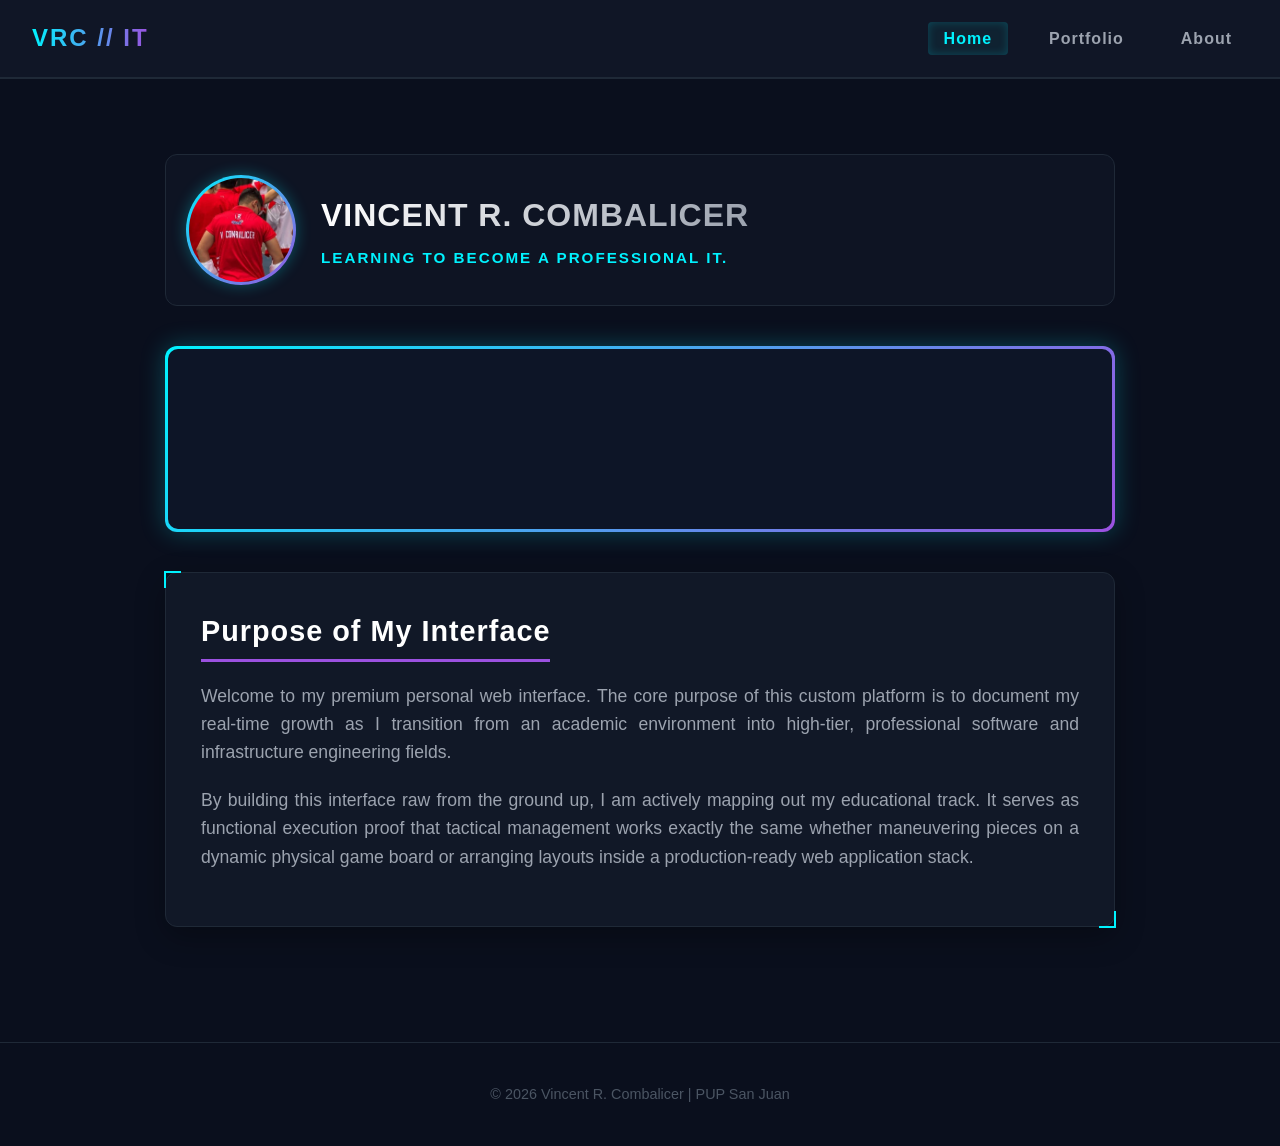
<file: Index.html>
<!DOCTYPE html>
<html lang="en">
<head>
    <meta charset="UTF-8">
    <meta name="viewport" content="width=device-width, initial-scale=1.0">
    <title>Home | VRC SYSTEM</title>
    <link rel="stylesheet" href="style.css">
</head>
<body>

    <nav>
        <div class="logo">VRC // IT</div>
        <ul>
            <li><a href="index.html" class="active">Home</a></li>
            <li><a href="portfolio.html">Portfolio</a></li>
            <li><a href="about.html">About</a></li>
        </ul>
    </nav>

    <div class="container">
        <div class="profile-header-block">
            <div class="profile-img-container">
                <div class="profile-img-frame">
                    <img src="vincentprofile.jpg" onerror="this.src='vincentprofile.png'; this.onerror=null;" alt="Vincent Combalicer">
                </div>
            </div>
            <div class="profile-meta">
                <h1>VINCENT R. COMBALICER</h1>
                <p>LEARNING TO BECOME A PROFESSIONAL IT.</p>
            </div>
        </div>

        <div class="slideshow-frame">
            <div class="slideshow-inner">
                <div class="slide-text">BUILDING THE FUTURE ONE STRATEGIC MOVE AT A TIME.</div>
                <div class="slide-text">VINCENT R. COMBALICER IT STUDENT & STRATEGIST.</div>
                <div class="slide-text">WELCOME TO MY LIVE EVOLVING TECH INTERFACE.</div>
            </div>
        </div>

        <div class="content-box">
            <h2>Purpose of My Interface</h2>
            <p>
                Welcome to my premium personal web interface. The core purpose of this custom platform is to document my real-time growth as I transition from an academic environment into high-tier, professional software and infrastructure engineering fields. 
            </p>
            <p>
                By building this interface raw from the ground up, I am actively mapping out my educational track. It serves as functional execution proof that tactical management works exactly the same whether maneuvering pieces on a dynamic physical game board or arranging layouts inside a production-ready web application stack.
            </p>
        </div>
    </div>

    <footer>
    &copy; 2026 Vincent R. Combalicer | PUP San Juan
    </footer>

</body>
</html>
</file>
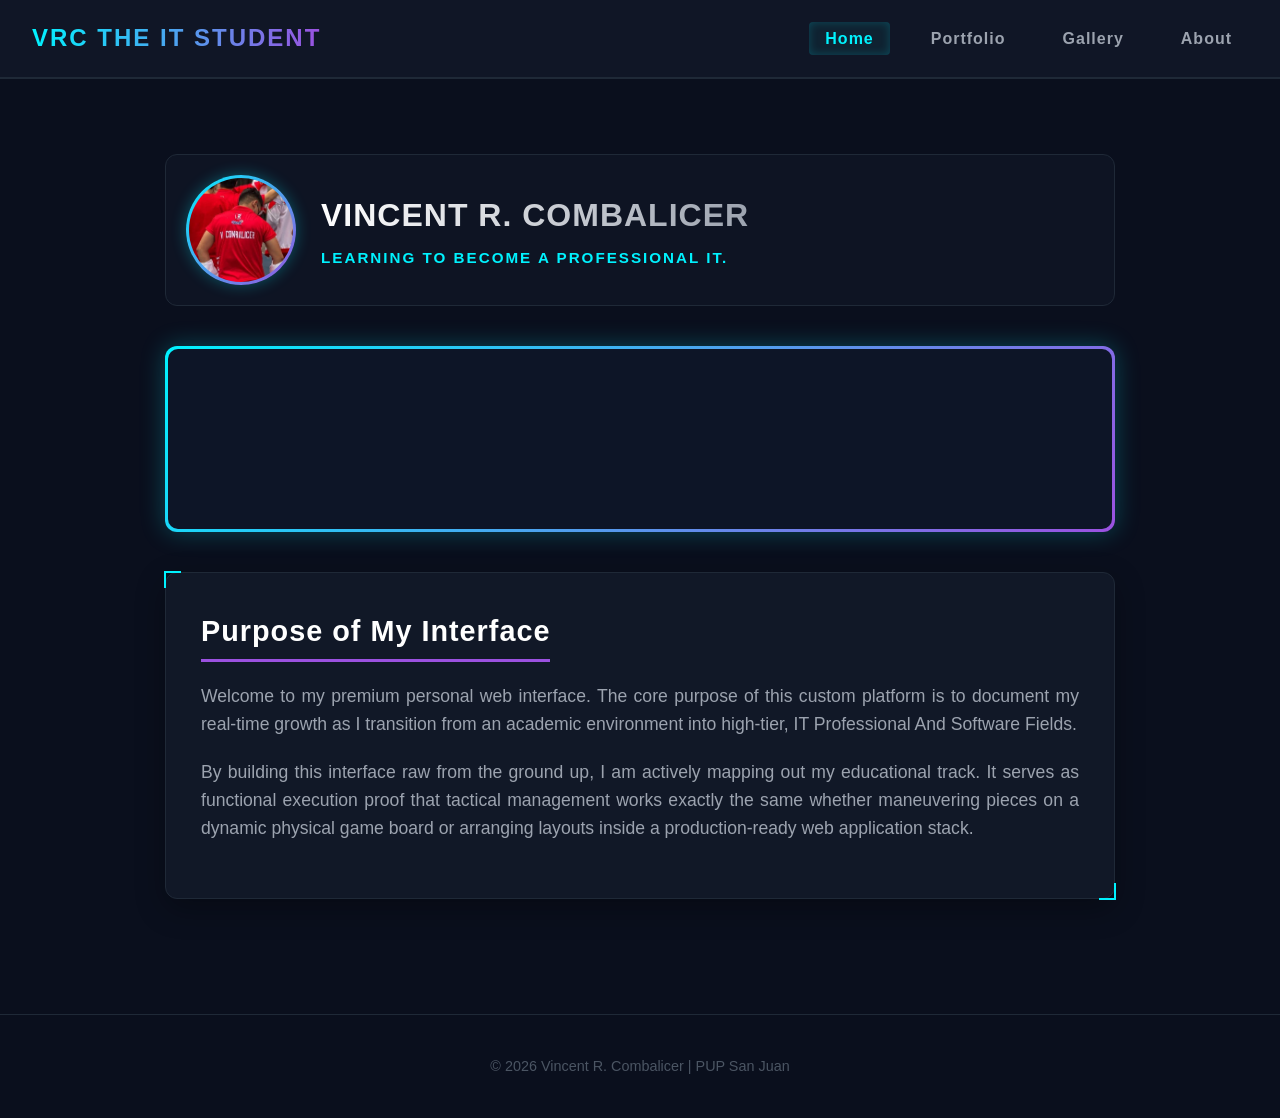
<file: index.html>
<!DOCTYPE html>
<html lang="en">
<head>
    <meta charset="UTF-8">
    <meta name="viewport" content="width=device-width, initial-scale=1.0">
    <title>Home | VRC SYSTEM</title>
    <link rel="stylesheet" href="style.css">
</head>
<body>

    <nav>
        <div class="logo">VRC THE IT STUDENT</div>
        <ul>
            <li><a href="index.html" class="active">Home</a></li>
            <li><a href="portfolio.html">Portfolio</a></li>
            <li><a href="gallery.html">Gallery</a></li>
            <li><a href="about.html">About</a></li>
        </ul>
    </nav>

    <div class="container">
        <div class="profile-header-block">
            <div class="profile-img-container">
                <div class="profile-img-frame">
                    <img src="vincentprofile.jpg" onerror="this.src='vincentprofile.png'; this.onerror=null;" alt="Vincent Combalicer">
                </div>
            </div>
            <div class="profile-meta">
                <h1>VINCENT R. COMBALICER</h1>
                <p>LEARNING TO BECOME A PROFESSIONAL IT.</p>
            </div>
        </div>

        <div class="slideshow-frame">
            <div class="slideshow-inner">
                <div class="slide-text">BUILDING THE FUTURE ONE STRATEGIC MOVE AT A TIME.</div>
                <div class="slide-text">VINCENT R. COMBALICER IT STUDENT & STRATEGIST.</div>
                <div class="slide-text">WELCOME TO MY LIVE EVOLVING TECH INTERFACE.</div>
            </div>
        </div>

        <div class="content-box">
            <h2>Purpose of My Interface</h2>
            <p>
                Welcome to my premium personal web interface. The core purpose of this custom platform is to document my real-time growth as I transition from an academic environment into high-tier, IT Professional And Software Fields. 
            </p>
            <p>
                By building this interface raw from the ground up, I am actively mapping out my educational track. It serves as functional execution proof that tactical management works exactly the same whether maneuvering pieces on a dynamic physical game board or arranging layouts inside a production-ready web application stack.
            </p>
        </div>
    </div>

    <footer>
        &copy; 2026 Vincent R. Combalicer | PUP San Juan
    </footer>

</body>
</html>
</file>
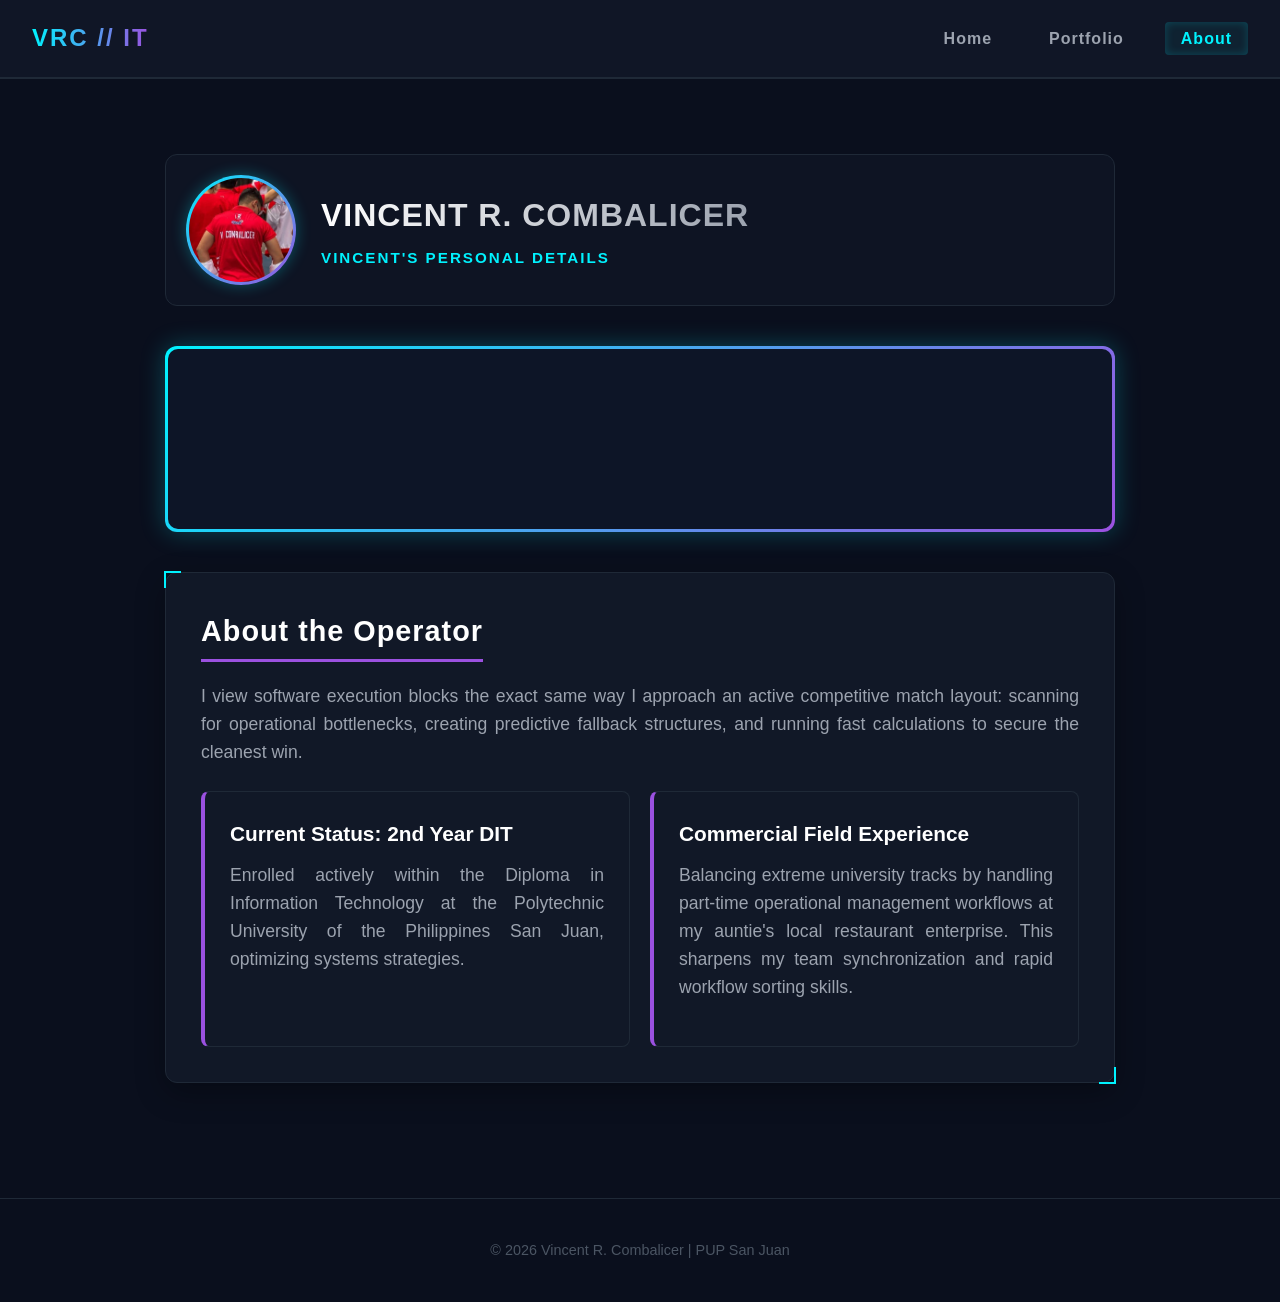
<file: About.html>
<!DOCTYPE html>
<html lang="en">
<head>
    <meta charset="UTF-8">
    <meta name="viewport" content="width=device-width, initial-scale=1.0">
    <title>About | Vincent Personal Specs</title>
    <link rel="stylesheet" href="style.css">
</head>
<body>

    <nav>
        <div class="logo">VRC // IT</div>
        <ul>
            <li><a href="index.html">Home</a></li>
            <li><a href="portfolio.html">Portfolio</a></li>
            <li><a href="about.html" class="active">About</a></li>
        </ul>
    </nav>

    <div class="container">
        <div class="profile-header-block">
            <div class="profile-img-container">
                <div class="profile-img-frame">
                    <img src="vincentprofile.jpg" onerror="this.src='vincentprofile.png'; this.onerror=null;" alt="Vincent Combalicer">
                </div>
            </div>
            <div class="profile-meta">
                <h1>VINCENT R. COMBALICER</h1>
                <p>Vincent's Personal Details</p>
            </div>
        </div>

        <div class="slideshow-frame">
            <div class="slideshow-inner">
                <div class="slide-text">ANALYTICAL FRAMEWORK AGILE BALANCING.</div>
                <div class="slide-text">MANAGING REAL-WORLD OPERATIONS AND ACADEMICS.</div>
                <div class="slide-text">CRITICAL THINKING SYSTEM DESIGNED TO SOLVE PROBLEMS.</div>
            </div>
        </div>

        <div class="content-box">
            <h2>About the Operator</h2>
            <p>
                I view software execution blocks the exact same way I approach an active competitive match layout: scanning for operational bottlenecks, creating predictive fallback structures, and running fast calculations to secure the cleanest win.
            </p>

            <div class="grid-layout">
                <div class="feature-card" style="border-left-color: var(--neon-purple);">
                    <h3>Current Status: 2nd Year DIT</h3>
                    <p>Enrolled actively within the Diploma in Information Technology at the Polytechnic University of the Philippines San Juan, optimizing systems strategies.</p>
                </div>

                <div class="feature-card" style="border-left-color: var(--neon-purple);">
                    <h3>Commercial Field Experience</h3>
                    <p>Balancing extreme university tracks by handling part-time operational management workflows at my auntie's local restaurant enterprise. This sharpens my team synchronization and rapid workflow sorting skills.</p>
                </div>
            </div>
        </div>
    </div>

    <footer>
    &copy; 2026 Vincent R. Combalicer | PUP San Juan
    </footer>

</body>
</html>
</file>
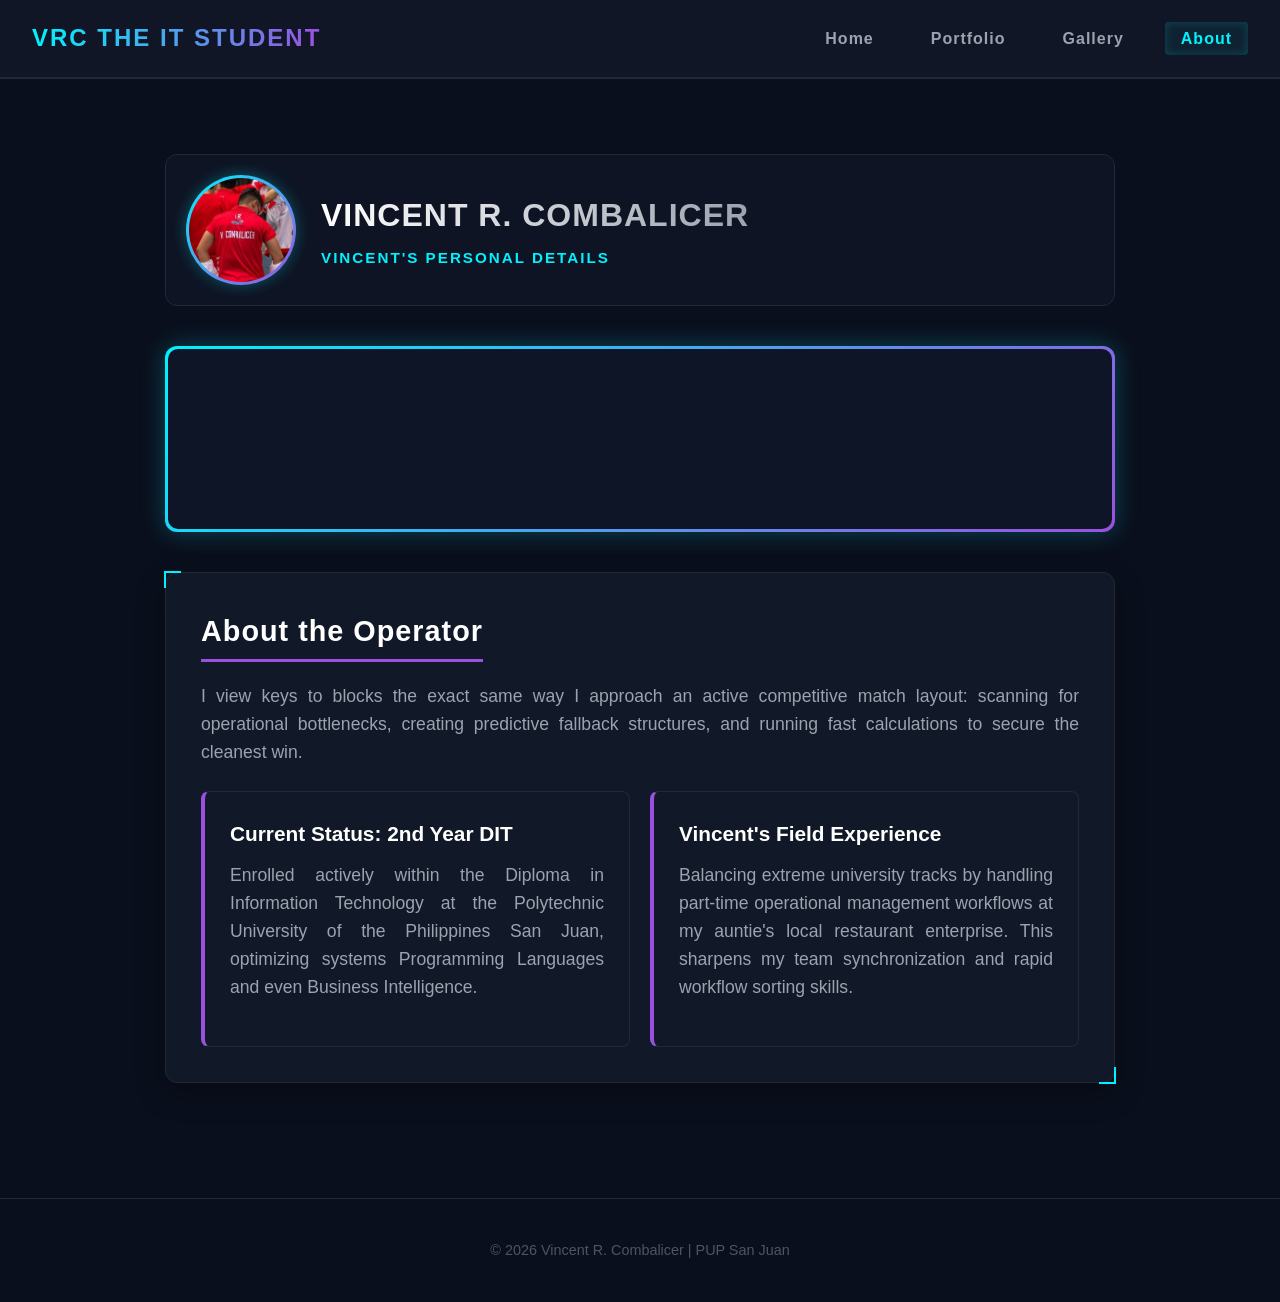
<file: about.html>
<!DOCTYPE html>
<html lang="en">
<head>
    <meta charset="UTF-8">
    <meta name="viewport" content="width=device-width, initial-scale=1.0">
    <title>About | Vincent Personal Specs</title>
    <link rel="stylesheet" href="style.css">
</head>
<body>

    <nav>
        <div class="logo">VRC THE IT STUDENT</div>
        <ul>
            <li><a href="index.html">Home</a></li>
            <li><a href="portfolio.html">Portfolio</a></li>
            <li><a href="gallery.html">Gallery</a></li>
            <li><a href="about.html" class="active">About</a></li>
        </ul>
    </nav>

    <div class="container">
        <div class="profile-header-block">
            <div class="profile-img-container">
                <div class="profile-img-frame">
                    <img src="vincentprofile.jpg" onerror="this.src='vincentprofile.png'; this.onerror=null;" alt="Vincent Combalicer">
                </div>
            </div>
            <div class="profile-meta">
                <h1>VINCENT R. COMBALICER</h1>
                <p>Vincent's Personal Details</p>
            </div>
        </div>

        <div class="slideshow-frame">
            <div class="slideshow-inner">
                <div class="slide-text">WORK AND STUDIES AGILE BALANCING.</div>
                <div class="slide-text">MANAGING REAL-WORLD OPERATIONS AND ACADEMICS.</div>
                <div class="slide-text">CRITICAL THINKING SYSTEM DESIGNED TO SOLVE PROBLEMS.</div>
            </div>
        </div>

        <div class="content-box">
            <h2>About the Operator</h2>
            <p>
                I view keys to blocks the exact same way I approach an active competitive match layout: scanning for operational bottlenecks, creating predictive fallback structures, and running fast calculations to secure the cleanest win.
            </p>

            <div class="grid-layout">
                <div class="feature-card" style="border-left-color: var(--neon-purple);">
                    <h3>Current Status: 2nd Year DIT</h3>
                    <p>Enrolled actively within the Diploma in Information Technology at the Polytechnic University of the Philippines San Juan, optimizing systems Programming Languages and even Business Intelligence.</p>
                </div>

                <div class="feature-card" style="border-left-color: var(--neon-purple);">
                    <h3>Vincent's Field Experience</h3>
                    <p>Balancing extreme university tracks by handling part-time operational management workflows at my auntie's local restaurant enterprise. This sharpens my team synchronization and rapid workflow sorting skills.</p>
                </div>
            </div>
        </div>
    </div>

    <footer>
        &copy; 2026 Vincent R. Combalicer | PUP San Juan
    </footer>

</body>
</html>
</file>
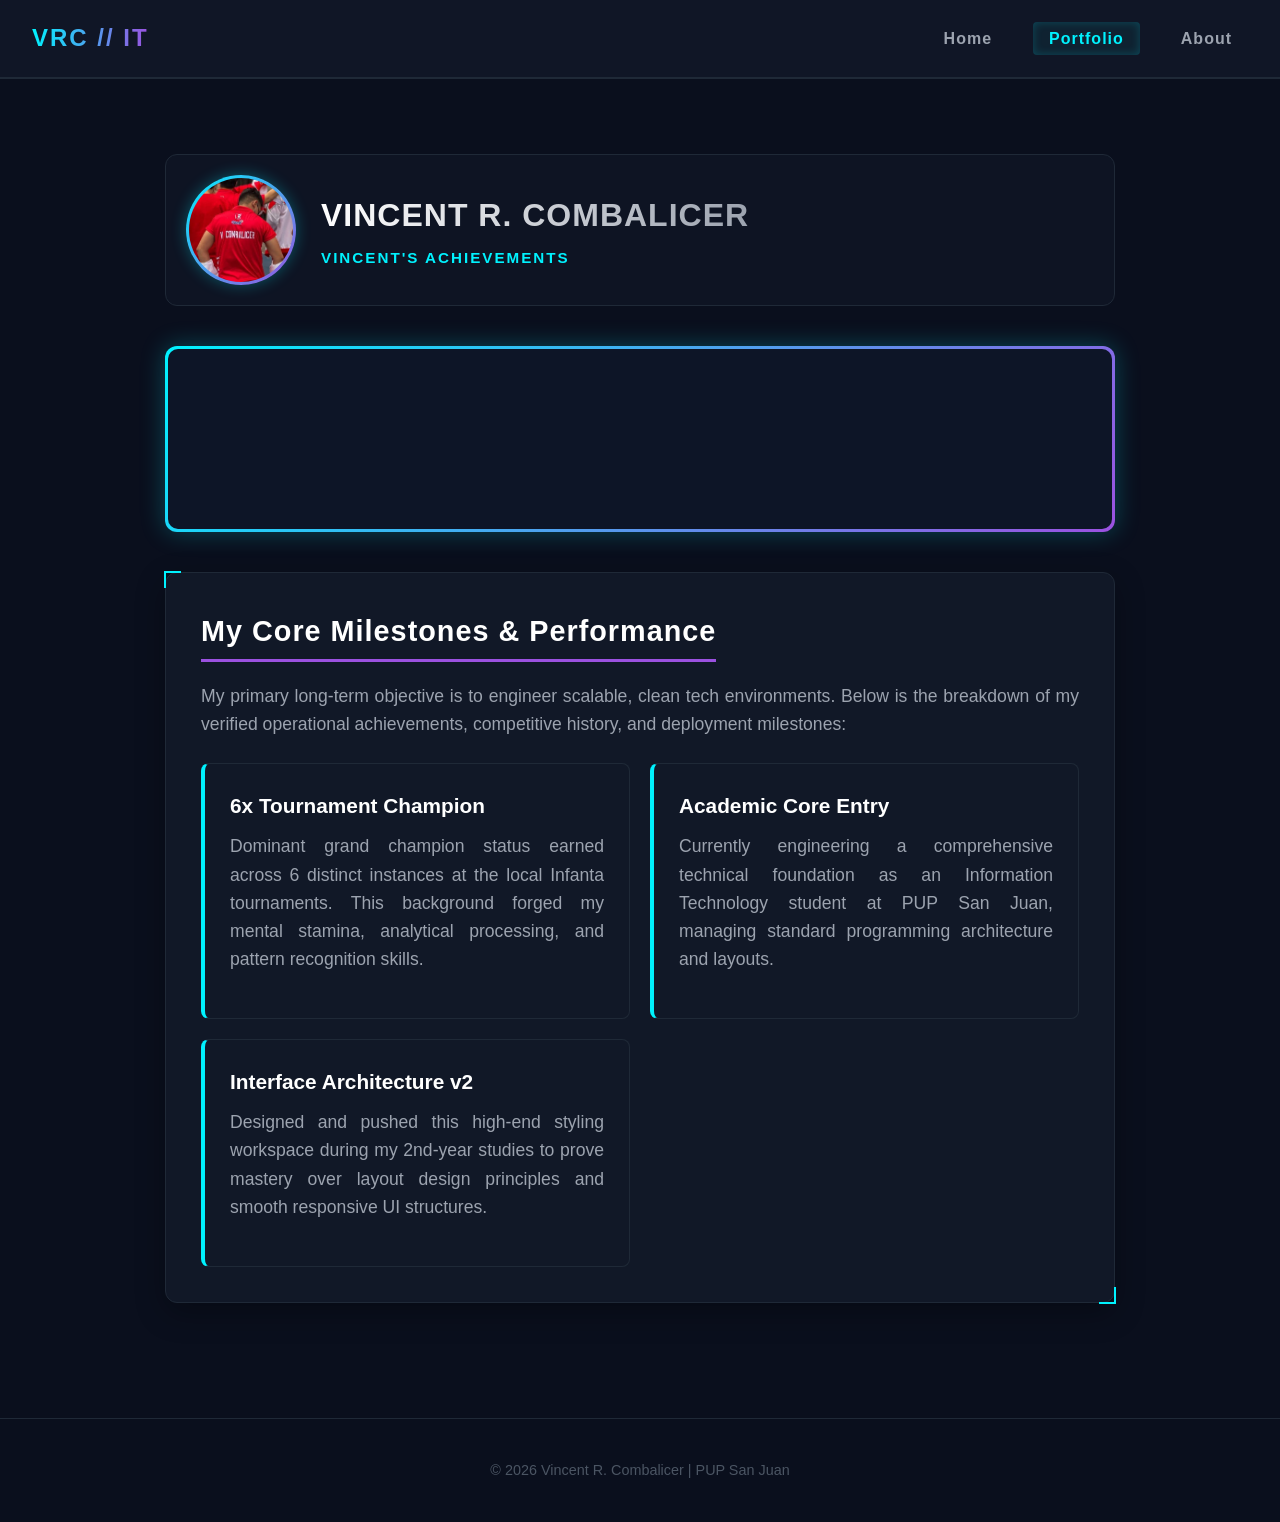
<file: Portfolio.html>
<!DOCTYPE html>
<html lang="en">
<head>
    <meta charset="UTF-8">
    <meta name="viewport" content="width=device-width, initial-scale=1.0">
    <title>Portfolio | Vincent Achievements</title>
    <link rel="stylesheet" href="style.css">
</head>
<body>

    <nav>
        <div class="logo">VRC // IT</div>
        <ul>
            <li><a href="index.html">Home</a></li>
            <li><a href="portfolio.html" class="active">Portfolio</a></li>
            <li><a href="about.html">About</a></li>
        </ul>
    </nav>

    <div class="container">
        <div class="profile-header-block">
            <div class="profile-img-container">
                <div class="profile-img-frame">
                    <img src="vincentprofile.jpg" onerror="this.src='vincentprofile.png'; this.onerror=null;" alt="Vincent Combalicer">
                </div>
            </div>
            <div class="profile-meta">
                <h1>VINCENT R. COMBALICER</h1>
                <p>Vincent's Achievements</p>
            </div>
        </div>

        <div class="slideshow-frame">
            <div class="slideshow-inner">
                <div class="slide-text">DRIVEN BY EXCELLENCE PROVEN BY INTELLIGENCE.</div>
                <div class="slide-text">COMPETITIVE BACKGROUND TRANSLATED TO CLEAN LOGIC.</div>
                <div class="slide-text">HIGH KNOWLEDGE TRACK RECORD MAX PRESSURE VICTORIES.</div>
            </div>
        </div>

        <div class="content-box">
            <h2>My Core Milestones & Performance</h2>
            <p>
                My primary long-term objective is to engineer scalable, clean tech environments. Below is the breakdown of my verified operational achievements, competitive history, and deployment milestones:
            </p>

            <div class="grid-layout">
                <div class="feature-card">
                    <h3>6x Tournament Champion</h3>
                    <p>Dominant grand champion status earned across 6 distinct instances at the local Infanta tournaments. This background forged my mental stamina, analytical processing, and pattern recognition skills.</p>
                </div>

                <div class="feature-card">
                    <h3>Academic Core Entry</h3>
                    <p>Currently engineering a comprehensive technical foundation as an Information Technology student at PUP San Juan, managing standard programming architecture and layouts.</p>
                </div>

                <div class="feature-card">
                    <h3>Interface Architecture v2</h3>
                    <p>Designed and pushed this high-end styling workspace during my 2nd-year studies to prove mastery over layout design principles and smooth responsive UI structures.</p>
                </div>
            </div>
        </div>
    </div>

    <footer>
    &copy; 2026 Vincent R. Combalicer | PUP San Juan
    </footer>

</body>
</html>
</file>
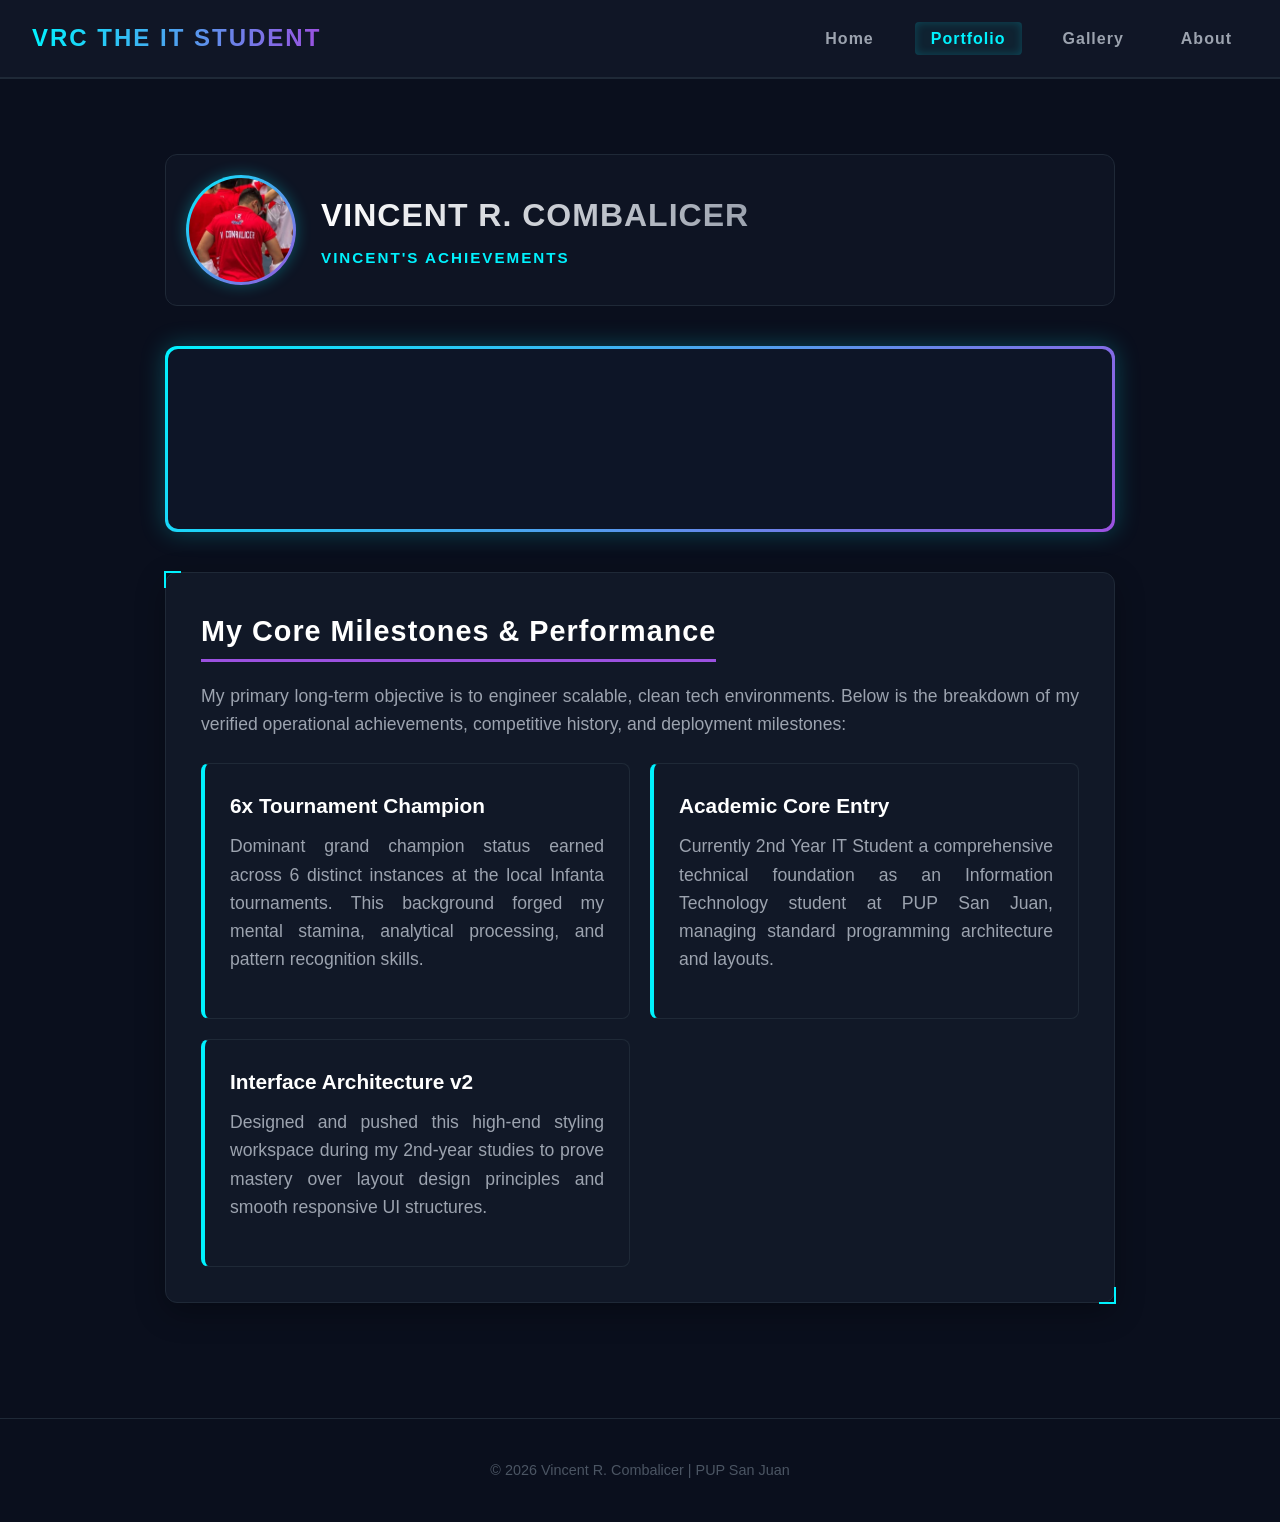
<file: portfolio.html>
<!DOCTYPE html>
<html lang="en">
<head>
    <meta charset="UTF-8">
    <meta name="viewport" content="width=device-width, initial-scale=1.0">
    <title>Portfolio | Vincent Achievements</title>
    <link rel="stylesheet" href="style.css">
</head>
<body>

    <nav>
        <div class="logo">VRC THE IT STUDENT</div>
        <ul>            
            <li><a href="index.html">Home</a></li>
            <li><a href="portfolio.html" class="active">Portfolio</a></li>
            <li><a href="gallery.html">Gallery</a></li>
            <li><a href="about.html">About</a></li>
        </ul>
    </nav>

    <div class="container">
        <div class="profile-header-block">
            <div class="profile-img-container">
                <div class="profile-img-frame">
                    <img src="vincentprofile.jpg" onerror="this.src='vincentprofile.png'; this.onerror=null;" alt="Vincent Combalicer">
                </div>
            </div>
            <div class="profile-meta">
                <h1>VINCENT R. COMBALICER</h1>
                <p>Vincent's Achievements</p>
            </div>
        </div>

        <div class="slideshow-frame">
            <div class="slideshow-inner">
                <div class="slide-text">DRIVEN BY EXCELLENCE PROVEN BY INTELLIGENCE.</div>
                <div class="slide-text">COMPETITIVE BACKGROUND TRANSLATED TO CLEAN LOGIC.</div>
                <div class="slide-text">HIGH KNOWLEDGE TRACK RECORD MAX PRESSURE VICTORIES.</div>
            </div>
        </div>

        <div class="content-box">
            <h2>My Core Milestones & Performance</h2>
            <p>
                My primary long-term objective is to engineer scalable, clean tech environments. Below is the breakdown of my verified operational achievements, competitive history, and deployment milestones:
            </p>

            <div class="grid-layout">
                <div class="feature-card">
                    <h3>6x Tournament Champion</h3>
                    <p>Dominant grand champion status earned across 6 distinct instances at the local Infanta tournaments. This background forged my mental stamina, analytical processing, and pattern recognition skills.</p>
                </div>

                <div class="feature-card">
                    <h3>Academic Core Entry</h3>
                    <p>Currently 2nd Year IT Student a comprehensive technical foundation as an Information Technology student at PUP San Juan, managing standard programming architecture and layouts.</p>
                </div>

                <div class="feature-card">
                    <h3>Interface Architecture v2</h3>
                    <p>Designed and pushed this high-end styling workspace during my 2nd-year studies to prove mastery over layout design principles and smooth responsive UI structures.</p>
                </div>
            </div>
        </div>
    </div>

    <footer>
        &copy; 2026 Vincent R. Combalicer | PUP San Juan
    </footer>

</body>
</html>
</file>
<file: style.css>
/* Core Styling & Variables */
:root {
    --bg-dark: #0a0f1d;
    --card-bg: #111827;
    --neon-blue: #00f2fe;
    --neon-purple: #9b51e0;
    --text-main: #f3f4f6;
    --text-muted: #9ca3af;
    --border-glow: linear-gradient(90deg, #00f2fe, #4facfe);
}

* {
    margin: 0;
    padding: 0;
    box-sizing: border-box;
    font-family: 'Segoe UI', Roboto, Helvetica, Arial, sans-serif;
}

body {
    background-color: var(--bg-dark);
    color: var(--text-main);
    line-height: 1.6;
    overflow-x: hidden;
}

/* Premium Navigation Bar with Bottom Glow Line */
nav {
    background-color: rgba(17, 24, 39, 0.95);
    padding: 1.2rem 2rem;
    display: flex;
    justify-content: space-between;
    align-items: center;
    border-bottom: 2px solid #1f2937;
    position: sticky;
    top: 0;
    z-index: 1000;
}

nav .logo {
    font-size: 1.5rem;
    font-weight: 800;
    letter-spacing: 2px;
    background: linear-gradient(to right, var(--neon-blue), var(--neon-purple));
    -webkit-background-clip: text;
    -webkit-text-fill-color: transparent;
}

nav ul {
    display: flex;
    list-style: none;
}

nav ul li {
    margin-left: 25px;
}

nav ul li a {
    color: var(--text-muted);
    text-decoration: none;
    font-weight: 600;
    font-size: 1rem;
    letter-spacing: 1px;
    transition: all 0.3s ease;
    padding: 8px 16px;
    border-radius: 4px;
}

nav ul li a:hover, nav ul li a.active {
    color: var(--neon-blue);
    background: rgba(0, 242, 254, 0.05);
    box-shadow: inset 0 0 10px rgba(0, 242, 254, 0.2);
}

/* Main Layout Wrapper */
.container {
    max-width: 1000px;
    margin: 50px auto;
    padding: 25px;
}

/* 🎬 Upgraded Commercial Slideshow Frame */
.slideshow-frame {
    position: relative;
    padding: 3px; /* Creates the frame border spacing */
    background: linear-gradient(135deg, var(--neon-blue), var(--neon-purple));
    border-radius: 12px;
    box-shadow: 0 0 25px rgba(0, 242, 254, 0.25);
    margin-bottom: 40px;
}

.slideshow-inner {
    background: #0d1527;
    border-radius: 10px;
    height: 180px;
    display: flex;
    justify-content: center;
    align-items: center;
    position: relative;
    overflow: hidden;
    text-align: center;
}

.slide-text {
    position: absolute;
    font-size: 2rem;
    font-weight: 800;
    letter-spacing: 1px;
    width: 85%;
    opacity: 0;
    background: linear-gradient(to right, #ffffff, #cbd5e1);
    -webkit-background-clip: text;
    -webkit-text-fill-color: transparent;
    animation: smoothSlideUp 12s infinite ease-in-out;
}

.slide-text:nth-child(1) { animation-delay: 0s; }
.slide-text:nth-child(2) { animation-delay: 4s; }
.slide-text:nth-child(3) { animation-delay: 8s; }

@keyframes smoothSlideUp {
    0% { opacity: 0; transform: translateY(30px) scale(0.95); filter: blur(4px); }
    5% { opacity: 1; transform: translateY(0) scale(1); filter: blur(0); }
    30% { opacity: 1; transform: translateY(0) scale(1); filter: blur(0); }
    35% { opacity: 0; transform: translateY(-30px) scale(0.95); filter: blur(4px); }
    100% { opacity: 0; }
}

/* 🔲 Custom Decorative Geometric Frames */
.content-box {
    background: var(--card-bg);
    border: 1px solid #1f2937;
    border-radius: 12px;
    padding: 35px;
    position: relative;
    margin-bottom: 30px;
    box-shadow: 0 10px 30px rgba(0,0,0,0.3);
}

/* Cool UI design frames in the corners */
.content-box::before, .content-box::after {
    content: '';
    position: absolute;
    width: 15px;
    height: 15px;
    border: 2px solid var(--neon-blue);
}
.content-box::before { top: -2px; left: -2px; border-right: none; border-bottom: none; }
.content-box::after { bottom: -2px; right: -2px; border-left: none; border-top: none; }

h2 {
    font-size: 1.8rem;
    color: #fff;
    margin-bottom: 20px;
    letter-spacing: 1px;
    display: inline-block;
    border-bottom: 3px solid var(--neon-purple);
    padding-bottom: 5px;
}

p {
    font-size: 1.1rem;
    color: var(--text-muted);
    margin-bottom: 20px;
    text-align: justify;
}

/* Grid Layout for Achievement and Detail Cards */
.grid-layout {
    display: grid;
    grid-template-columns: repeat(auto-fit, minmax(280px, 1fr));
    gap: 20px;
    margin-top: 25px;
}

.feature-card {
    background: #111827;
    border: 1px solid #1f2937;
    border-left: 4px solid var(--neon-blue);
    padding: 25px;
    border-radius: 8px;
    transition: transform 0.3s ease, box-shadow 0.3s ease;
}

.feature-card:hover {
    transform: translateY(-5px);
    box-shadow: 0 10px 20px rgba(0, 242, 254, 0.1);
    border-left-color: var(--neon-purple);
}

.feature-card h3 {
    color: #fff;
    font-size: 1.3rem;
    margin-bottom: 10px;
}

/* Profile Display Additions */
.profile-header-block {
    display: flex;
    align-items: center;
    gap: 25px;
    margin-bottom: 40px;
    background: rgba(17, 24, 39, 0.6);
    padding: 20px;
    border-radius: 12px;
    border: 1px solid #1f2937;
}

.profile-img-container {
    position: relative;
}

.profile-img-frame {
    width: 110px;
    height: 110px;
    border-radius: 50%;
    padding: 3px;
    background: linear-gradient(135deg, var(--neon-blue), var(--neon-purple));
    box-shadow: 0 0 15px rgba(0, 242, 254, 0.3);
}

.profile-img-frame img {
    width: 100%;
    height: 100%;
    object-fit: cover;
    border-radius: 50%;
    background: #111827;
}

.profile-meta h1 {
    font-size: 2rem;
    letter-spacing: 1px;
    margin-bottom: 5px;
    background: linear-gradient(to right, #fff, #9ca3af);
    -webkit-background-clip: text;
    -webkit-text-fill-color: transparent;
}

.profile-meta p {
    margin-bottom: 0;
    color: var(--neon-blue);
    font-weight: 600;
    font-size: 0.95rem;
    letter-spacing: 2px;
    text-transform: uppercase;
}

/* Footer Section */
footer {
    text-align: center;
    padding: 40px 20px;
    color: #4b5563;
    font-size: 0.9rem;
    border-top: 1px solid #1f2937;
    margin-top: 60px;
}

/* ==========================================================================
   🖼️ Animated Album Gallery & Zoom Lightbox System
   ========================================================================== */
.album-grid {
    display: grid;
    grid-template-columns: repeat(auto-fit, minmax(260px, 1fr));
    gap: 25px;
    margin-top: 30px;
}

.album-card {
    background: #0d1527;
    border: 1px solid #1f2937;
    border-radius: 12px;
    overflow: hidden;
    cursor: pointer;
    position: relative;
    transition: transform 0.4s cubic-bezier(0.165, 0.84, 0.44, 1), box-shadow 0.4s ease, border-color 0.3s ease;
}

.album-img-wrapper {
    width: 100%;
    height: 240px;
    overflow: hidden;
    position: relative;
    background: #111827;
}

.album-img-wrapper img {
    width: 100%;
    height: 100%;
    object-fit: cover;
    transition: transform 0.5s ease;
}

.album-info {
    padding: 20px;
    border-top: 1px solid #1f2937;
    background: var(--card-bg);
}

.album-info h3 {
    color: #fff;
    font-size: 1.2rem;
    margin-bottom: 5px;
    transition: color 0.3s ease;
}

.album-info span {
    font-size: 0.85rem;
    color: var(--neon-blue);
    text-transform: uppercase;
    letter-spacing: 1px;
}

/* Album Hover Animations */
.album-card:hover {
    transform: translateY(-8px) scale(1.02);
    box-shadow: 0 15px 30px rgba(0, 242, 254, 0.15);
    border-color: var(--neon-blue);
}

.album-card:hover .album-img-wrapper img {
    transform: scale(1.08);
}

.album-card:hover .album-info h3 {
    color: var(--neon-blue);
}

/* 🔍 Overlay Zoom Modal Framework */
.zoom-overlay {
    position: fixed;
    top: 0;
    left: 0;
    width: 100%;
    height: 100%;
    background-color: rgba(6, 10, 26, 0.95);
    z-index: 2000;
    display: flex;
    justify-content: center;
    align-items: center;
    opacity: 0;
    pointer-events: none;
    transition: opacity 0.4s ease;
    padding: 20px;
}

.zoom-overlay.active {
    opacity: 1;
    pointer-events: auto;
}

.zoom-content {
    background: var(--card-bg);
    border: 2px solid #1f2937;
    border-radius: 16px;
    max-width: 650px;
    width: 100%;
    overflow: hidden;
    box-shadow: 0 0 50px rgba(0, 242, 254, 0.25);
    position: relative;
    transform: scale(0.7) translateY(30px);
    transition: transform 0.4s cubic-bezier(0.175, 0.885, 0.32, 1.275);
}

.zoom-overlay.active .zoom-content {
    transform: scale(1) translateY(0);
}

.zoom-content img {
    width: 100%;
    max-height: 380px;
    object-fit: cover;
    border-bottom: 1px solid #1f2937;
}

.zoom-details {
    padding: 30px;
}

.zoom-details h2 {
    margin-bottom: 15px;
    font-size: 1.6rem;
    color: #fff;
}

.zoom-details p {
    margin-bottom: 0;
    color: var(--text-muted);
}

.close-btn {
    position: absolute;
    top: 15px;
    right: 20px;
    color: #fff;
    font-size: 2.2rem;
    font-weight: 300;
    cursor: pointer;
    z-index: 10;
    transition: color 0.3s ease;
    line-height: 1;
}

.close-btn:hover {
    color: var(--neon-blue);
}
</file>
